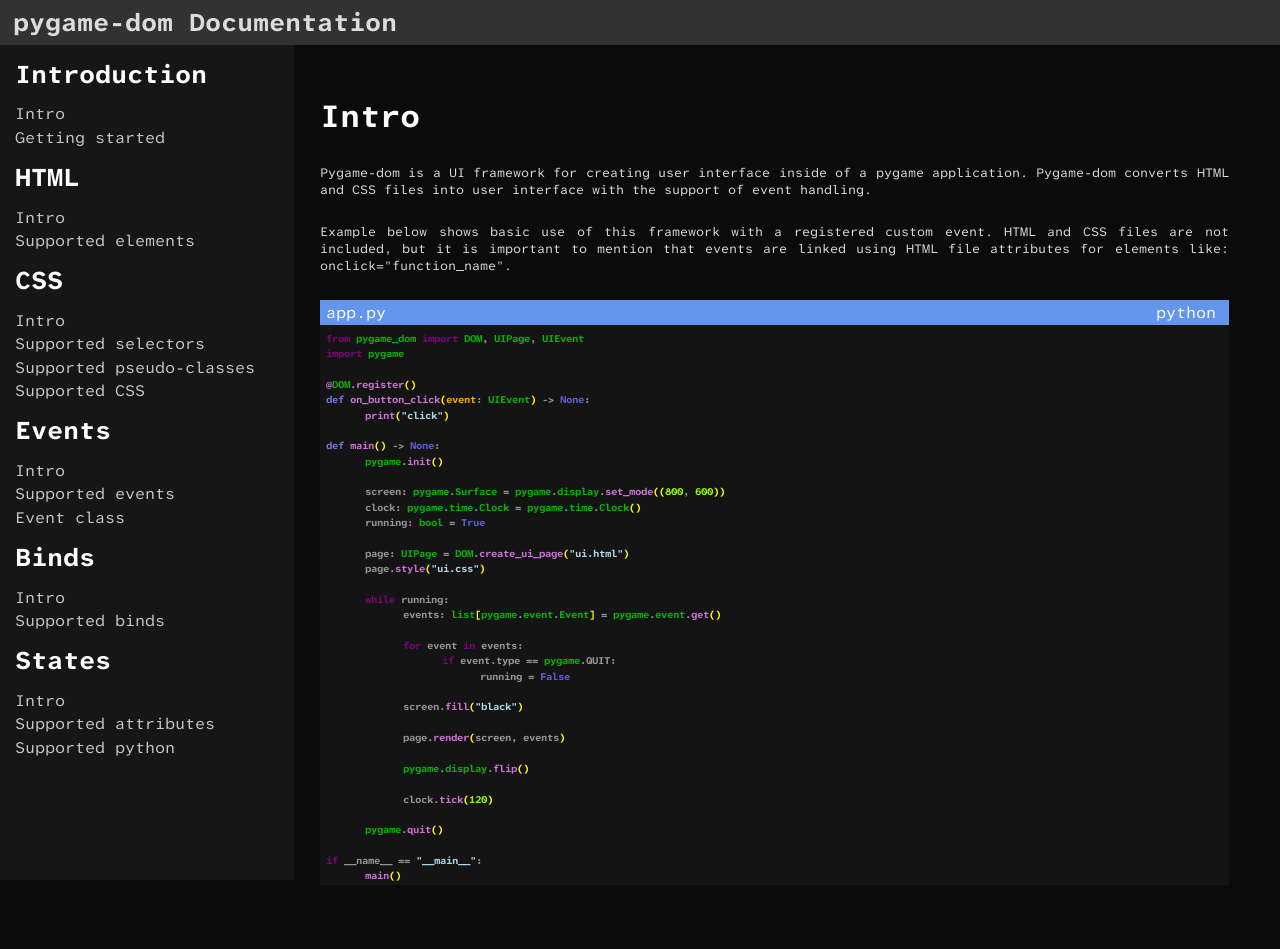
<file: index.html>
<!DOCTYPE html>
<html lang="cs">
<head>
    <meta charset="UTF-8">
    <meta name="viewport" content="width=device-width, initial-scale=1.0">
    <title>pygame-dom</title>
</head>
<body>
    <script>
        window.location.href = "docs/docs.html"
    </script>
</body>
</html>
</file>
<file: docs/docs.css>
@import url('https://fonts.googleapis.com/css2?family=Atkinson+Hyperlegible+Mono:ital,wght@0,200..800;1,200..800&display=swap');

:root {
    --font: "Atkinson Hyperlegible Mono", sans-serif;
}

body {
    background-color: rgb(11, 11, 11);
}
body::-webkit-scrollbar {
    width: 10px;
}
body::-webkit-scrollbar-track {
    background-color: transparent;
}
body::-webkit-scrollbar-thumb {
    background-color: white;
}

header {
    background-color: rgb(50, 50, 50);
    height: 3.5vw;
    width: 100%;
    position: fixed;
    left: 0;
    top: 0;
    z-index: 10;
}

header > h1 {
    color: rgb(220, 220, 220);
    position: absolute;
    font-size: 2vw;
    left: 1vw;
    top: 50%;
    translate: 0 -50%;
    margin: 0;
    font-family: var(--font);
}

main {
    position: absolute;
    left: 0;
    top: 3.5vw;
    width: 100%;
    height: calc(100% - 3.5vw);
}

.section-nav {
    position: fixed;
    left: 0;
    top: 3.5vw;
    width: 23vw;
    height: 92.75vh;
    background-color: rgb(22, 22, 22);
    display: flex;
    flex-direction: column;
}

.section-nav > div {
    width: 100%;
    overflow-y: auto;
    flex: 1;
    padding-bottom: 2.5vw;
}
.section-nav > div::-webkit-scrollbar {
    width: 10px;
}
.section-nav > div::-webkit-scrollbar-track {
    background-color: transparent;
}
.section-nav > div::-webkit-scrollbar-thumb {
    background-color: white;
}


.section-nav > div > * {
    font-family: var(--font);
}

.section-nav > div > div {
    margin-left: 1vw;
}

.section-nav > div > div > h1 {
    font-size: 2vw;
    margin: 1vw;
    margin-left: 0.2vw;
    color: white;
}

.section-nav > div > div > p {
    font-size: 1.25vw;
    margin: 0.2vw;
    cursor: pointer;
    user-select: none;
    transition: all 0.15s;
    color: rgb(200, 200, 200);
}
.section-nav > div > div > p:hover {
    text-decoration: underline;
}

.content {
    position: absolute;
    left: 23vw;
    width: 75vw;
    height: 100%;
    top: 0;
    transition: all 0.15s;
}

.content > h1 {
    color: white;
    font-family: var(--font);
    font-size: 2.5vw;
    margin-left: 2vw;
    margin-top: 4vw;
}

.content > p {
    color: rgb(220, 220, 220);
    font-family: var(--font);
    font-size: 1vw;
    margin: 0;
    margin-left: 2vw;
    margin-right: 2vw;
    margin-bottom: 2vw;
    margin-top: 2vw;
    text-align: justify;
}

.content > h3 {
    color: white;
    font-size: 1.75vw;
    font-family: var(--font);
    margin-left: 2vw;
    margin-top: 4vw;
}

.content > h4 {
    color: white;
    font-size: 1.4vw;
    font-family: var(--font);
    margin-left: 2vw;
    margin-top: 2vw;
    font-style: italic;
}

.content > div.code-block {
    width: calc(100% - 4vw);
    background-color: rgb(20, 20, 20);
    min-height: 2vw;
    position: relative;
    left: 2vw;
    height: auto;
    padding-bottom: 2.5vw;
    margin-top: 1vw;
}

.content > div.code-block > p {
    color: white;
    position: absolute;
    width: calc(100% - 0.5vw);
    height: 2vw;
    top: 0;
    left: 0;
    font-family: var(--font);
    margin: 0;
    display: flex;
    align-items: center;
    justify-content: flex-start;
    padding-left: 0.5vw;
    background-color: cornflowerblue;
}
.content > div.code-block > p > span {
    position: absolute;
    right: 0.5vw;
    margin-right: 0.5vw;
}
.content > div.code-block > h2 {
    color: rgb(150, 150, 150);
    position: relative;
    translate: 0 2.5vw;
    font-size: 0.8vw;
    margin: 0;
    margin-left: 0.5vw;
    font-family: var(--font);
    min-height: 1.2vw;
    white-space: pre;
    tab-size: 3vw;
}
.content > div.code-block > h2, .content > p {
    .import {
        color: purple;
    }
    .class {
        color: rgb(6, 179, 6);
    }
    .func {
        color: rgb(207, 112, 216);
    }
    .keyw {
        color: rgb(117, 117, 223);
    }
    .val {
        color: rgb(96, 96, 212);
    }
    .paren {
        color: yellow;
    }
    .param {
        color: orange;
    }
    .str {
        color: lightblue;
    }
    .num {
        color: rgb(150, 247, 5);
    }
    .text {
        color: rgb(238, 238, 238);
    }
    .css {
        color: goldenrod;
    }
}

.footer {
    height: 5vw;
    width: 100%;
}
</file>
